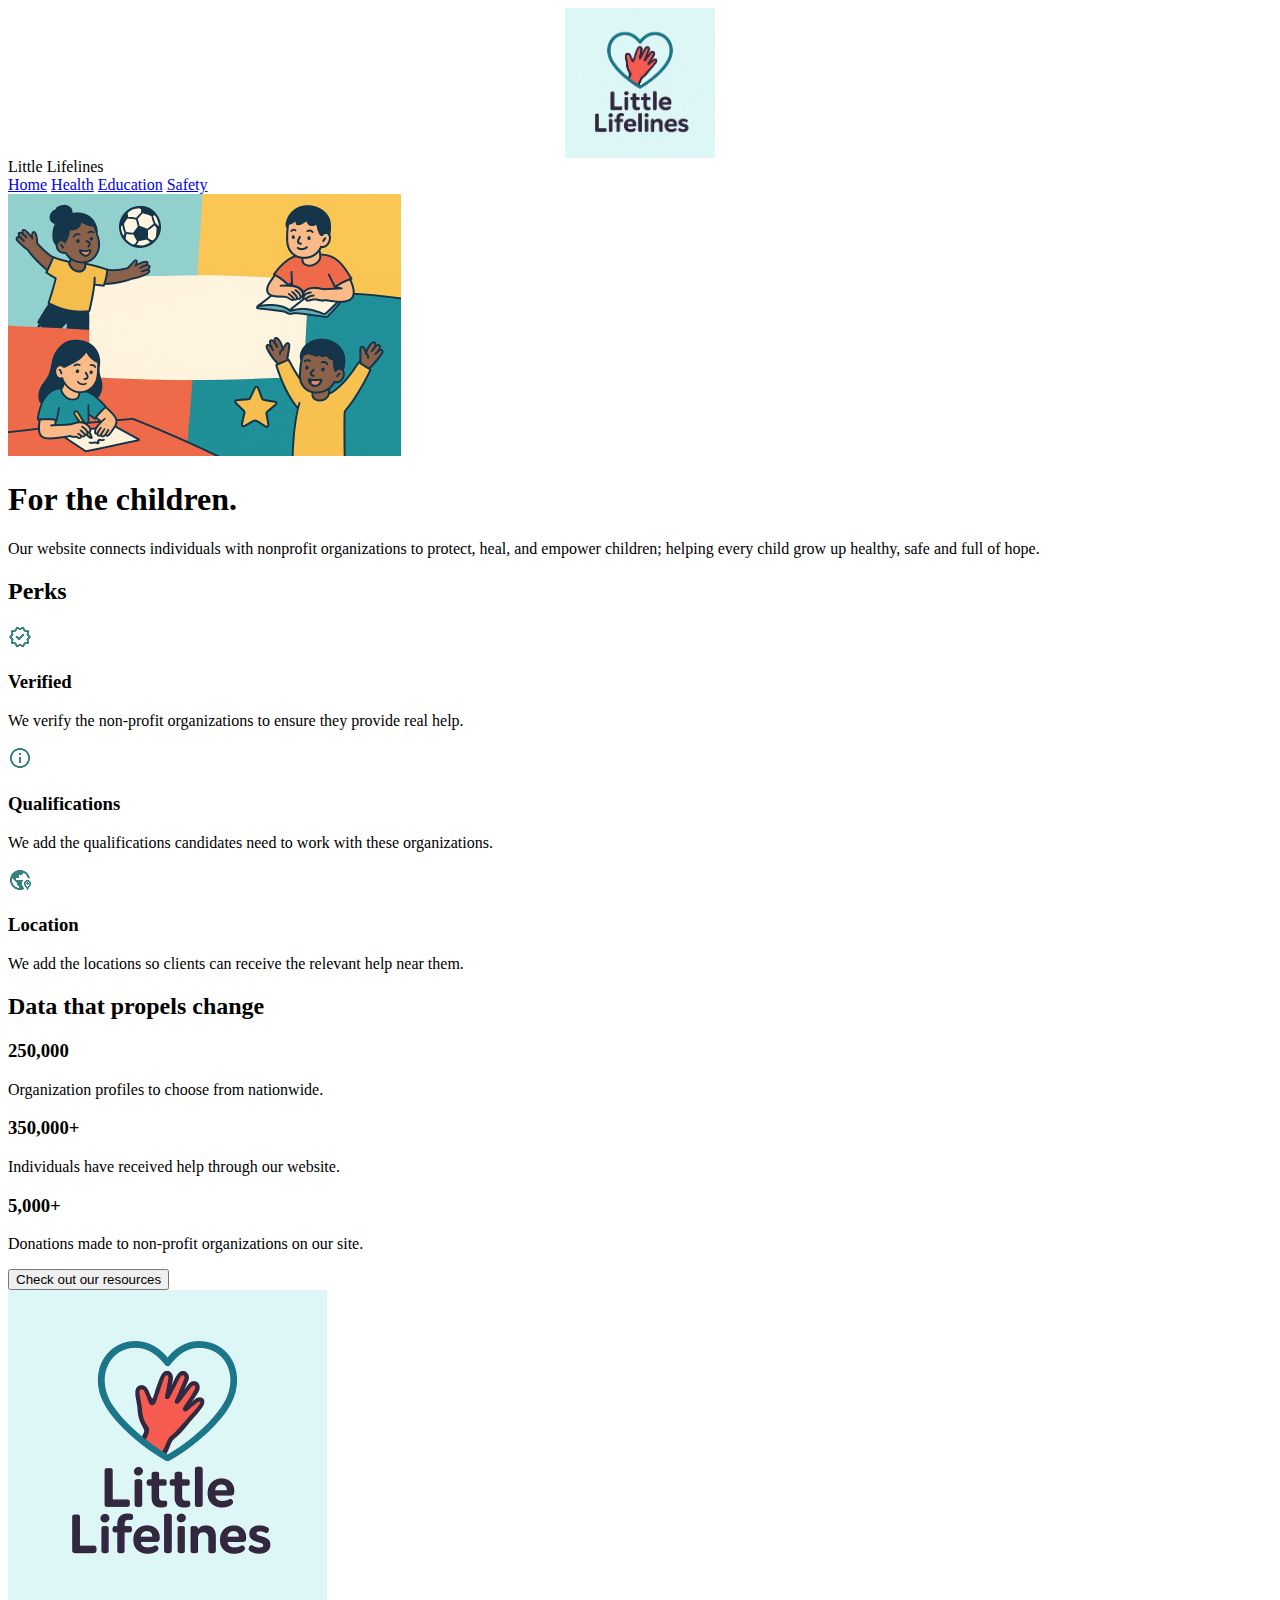
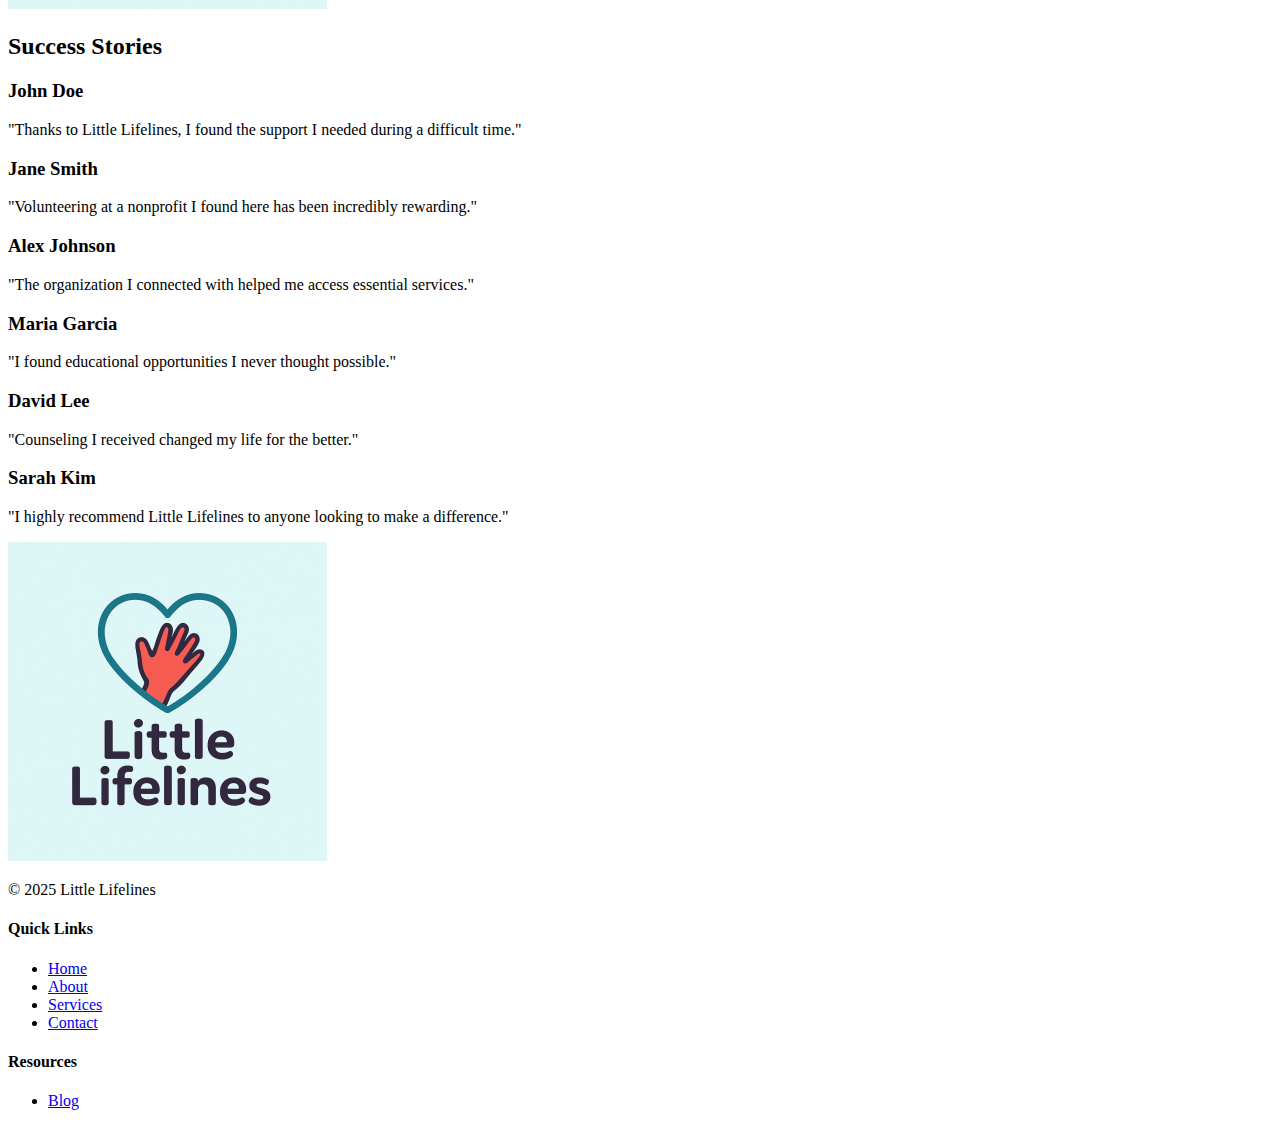
<file: index.html>
<!DOCTYPE html>
<html lang="en">
<head>
    <meta charset="UTF-8">
    <meta name="viewport" content="width=device-width, initial-scale=1.0">
    <title>Little Lifelines</title>
    <link rel="stylesheet" href="styles.css">

     <!-- GOOGLE FONTS -->
    <link rel="preconnect" href="https://fonts.googleapis.com">
    <link rel="preconnect" href="https://fonts.gstatic.com" crossorigin>
    <link href="https://fonts.googleapis.com/css2?family=Bagel+Fat+One&family=Chewy&family=Freckle+Face&family=Poppins:ital,wght@0,100;0,200;0,300;0,400;0,500;0,600;0,700;0,800;0,900;1,100;1,200;1,300;1,400;1,500;1,600;1,700;1,800;1,900&display=swap" rel="stylesheet">
</head>

<body>

    <!-- HEADER -->
    <header class="header">
        <div class="container header-flex">
            <div class="header-left">
                <img src="images/logo.png" class="logo" alt="Logo">
                <span class="brand">Little Lifelines</span>
            </div>

            <nav class="nav">
                <a href="#" class="nav-home">Home</a>
                <a href="health.html" class="nav-health">Health</a>
                <a href="education.html" class="nav-education">Education</a>
                <a href="safety.html" class="nav-saftey">Safety</a>
            </nav>
        </div>
    </header>

    <!-- HERO -->
    <section class="hero">
        <img src="images/hero.png" alt="Hero Image" class="hero-img">

        <div class="hero-overlay">
            <h1>For the children.</h1>
            <p>Our website connects individuals with nonprofit organizations to protect, heal, and empower children; helping every child grow up healthy, safe and full of hope.</p>
        </div>
    </section>

    <!-- PERKS -->
    <section class="perks container">
        <h2 class="section-title">Perks</h2>

        <div class="perk-grid">

            <div class="perk">
                <img src="images/verifiedicon.png" alt="Verified">
                <h3>Verified</h3>
                <p>We verify the non-profit organizations to ensure they provide real help.</p>
            </div>

            <div class="perk">
                <img src="images/infoicon.png" alt="Qualified">
                <h3>Qualifications</h3>
                <p>We add the qualifications candidates need to work with these organizations.</p>
            </div>

            <div class="perk">
                <img src="images/locationicon.png" alt="Location">
                <h3>Location</h3>
                <p>We add the locations so clients can receive the relevant help near them.</p>
            </div>

        </div>
    </section>

    <!-- STATS -->
    <section class="stats container">
        <div class="stats-left">
            <h2>Data that propels change</h2>

            <h3>250,000</h3>
            <p>Organization profiles to choose from nationwide.</p>

            <h3>350,000+</h3>
            <p>Individuals have received help through our website.</p>

            <h3>5,000+</h3>
            <p>Donations made to non-profit organizations on our site.</p>

            <button class="cta-btn">Check out our resources</button>
        </div>

        <div class="stats-right">
            <img src="images/logo.png" alt="Little Lifelines Logo">
        </div>
    </section>

    <!-- SUCCESS STORIES -->
    <section class="stories container">
        <h2 class="section-title">Success Stories</h2>

        <div class="story-grid">

            <article class="story-card">
                <h3>John Doe</h3>
                <p>"Thanks to Little Lifelines, I found the support I needed during a difficult time."</p>
            </article>

            <article class="story-card">
                <h3>Jane Smith</h3>
                <p>"Volunteering at a nonprofit I found here has been incredibly rewarding."</p>
            </article>

            <article class="story-card">
                <h3>Alex Johnson</h3>
                <p>"The organization I connected with helped me access essential services."</p>
            </article>

            <article class="story-card">
                <h3>Maria Garcia</h3>
                <p>"I found educational opportunities I never thought possible."</p>
            </article>

            <article class="story-card">
                <h3>David Lee</h3>
                <p>"Counseling I received changed my life for the better."</p>
            </article>

            <article class="story-card">
                <h3>Sarah Kim</h3>
                <p>"I highly recommend Little Lifelines to anyone looking to make a difference."</p>
            </article>

        </div>
    </section>

    <!-- FOOTER -->
    <footer class="footer">
        <div class="container footer-grid">

            <div>
                <img src="/images/logo.png" class="footer-logo" alt="">
                <p>&copy; 2025 Little Lifelines</p>
            </div>

            <div>
                <h4>Quick Links</h4>
                <ul>
                    <li><a href="#">Home</a></li>
                    <li><a href="#">About</a></li>
                    <li><a href="#">Services</a></li>
                    <li><a href="#">Contact</a></li>
                </ul>
            </div>

            <div>
                <h4>Resources</h4>
                <ul>
                    <li><a href="#">Blog</a
</file>
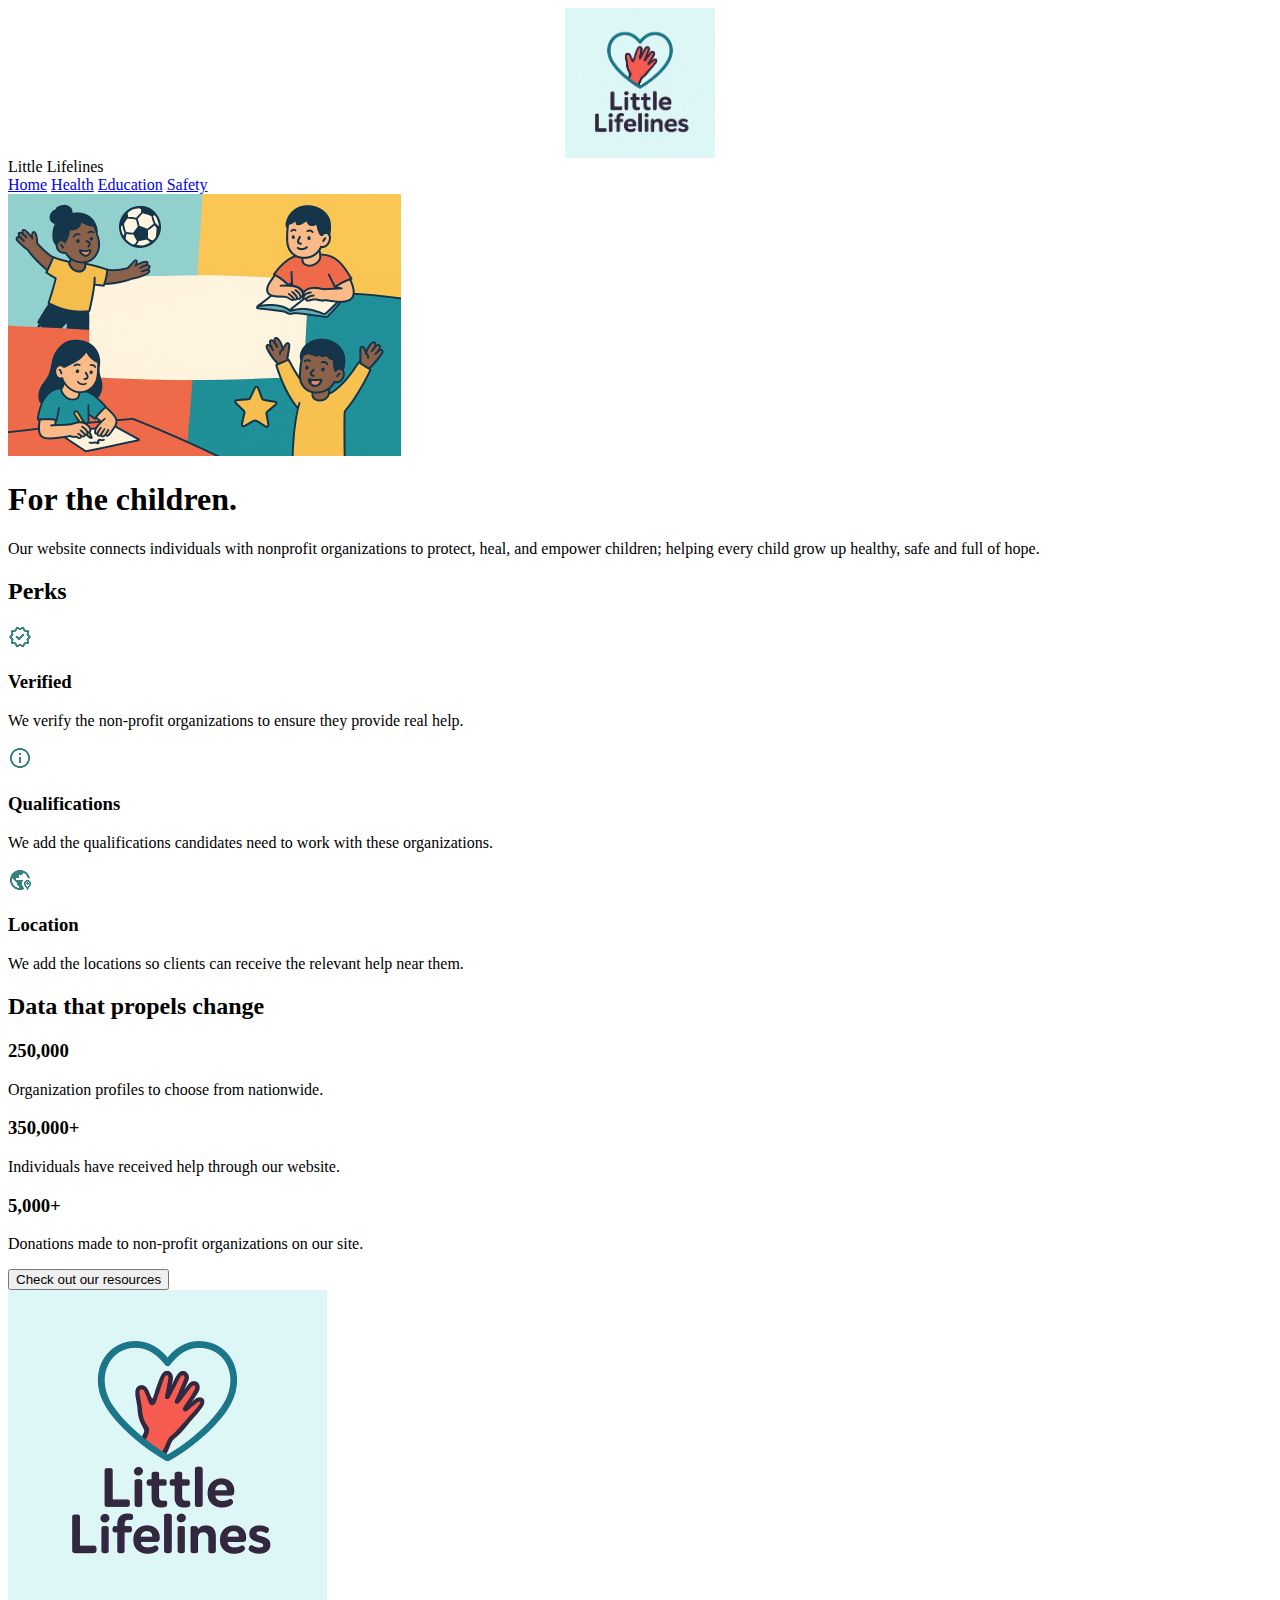
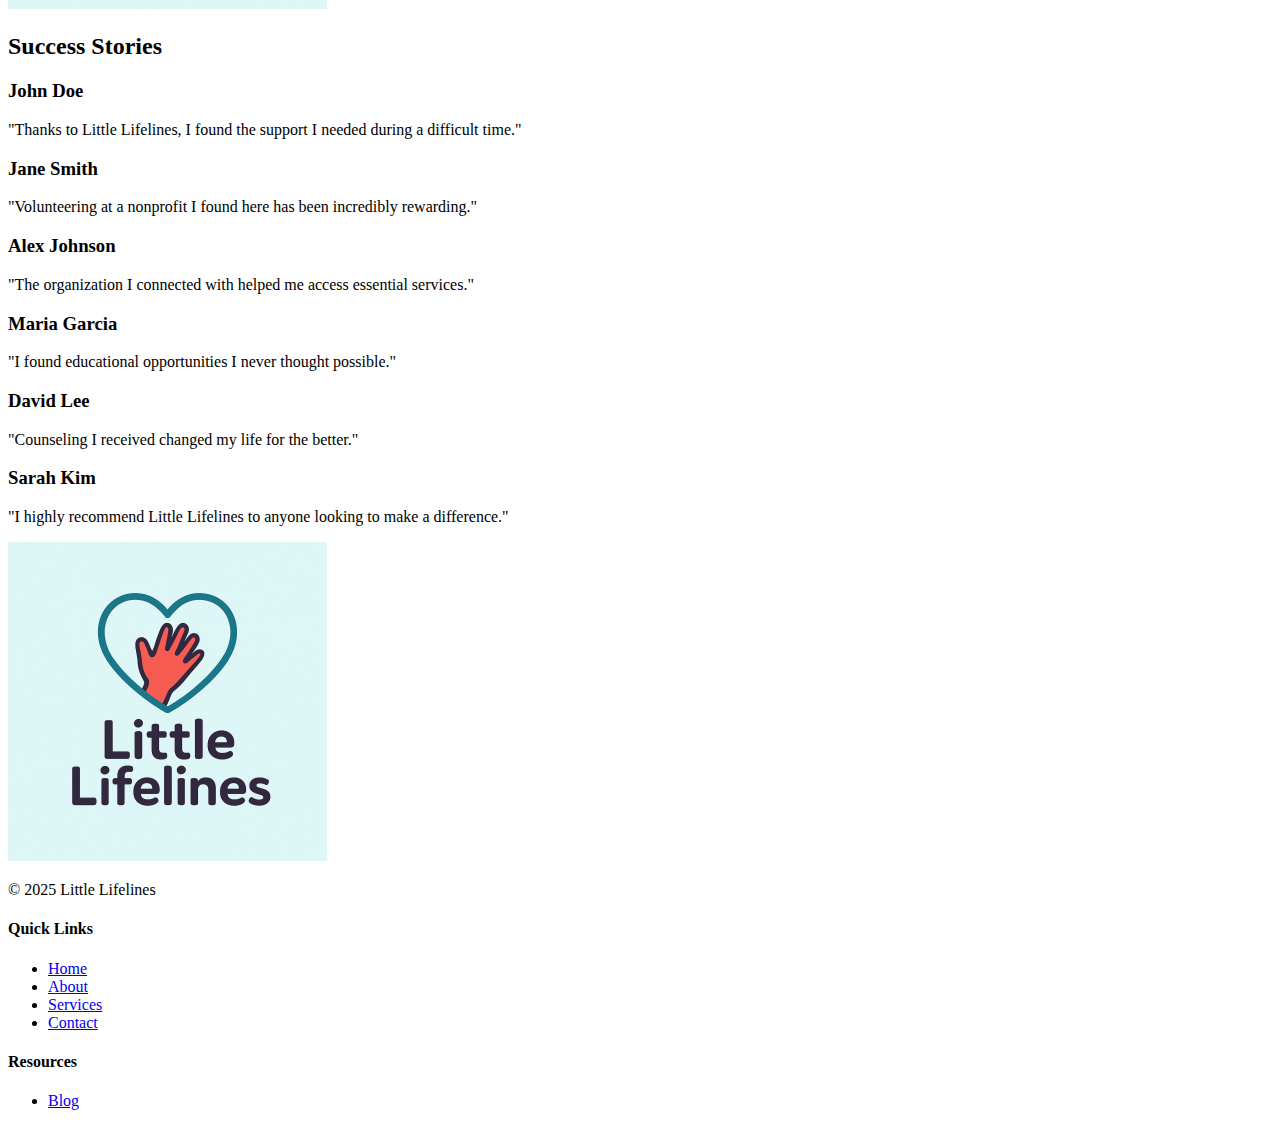
<file: education.html>
<!DOCTYPE html>
<html lang="en">
<head>
    <meta charset="UTF-8">
    <meta name="viewport" content="width=device-width, initial-scale=1.0">
    <title>Little Lifelines</title>
    <link rel="stylesheet" href="styles.css">

     <!-- GOOGLE FONTS -->
    <link rel="preconnect" href="https://fonts.googleapis.com">
    <link rel="preconnect" href="https://fonts.gstatic.com" crossorigin>
    <link href="https://fonts.googleapis.com/css2?family=Bagel+Fat+One&family=Chewy&family=Freckle+Face&family=Poppins:ital,wght@0,100;0,200;0,300;0,400;0,500;0,600;0,700;0,800;0,900;1,100;1,200;1,300;1,400;1,500;1,600;1,700;1,800;1,900&display=swap" rel="stylesheet">
</head>

<body>

    <!-- HEADER -->
    <header class="header">
        <div class="container header-flex">
            <div class="header-left">
                <img src="images/logo.png" class="logo" alt="Logo">
                <span class="brand">Little Lifelines</span>
            </div>

            <nav class="nav">
                <a href="#" class="nav-home">Home</a>
                <a href="#" class="nav-health">Health</a>
                <a href="#" class="nav-education">Education</a>
                <a href="#" class="nav-saftey">Safety</a>
            </nav>
        </div>
    </header>

    <!-- HERO -->
    <section class="hero">
        <img src="images/hero.png" alt="Hero Image" class="hero-img">

        <div class="hero-overlay">
            <h1>For the children.</h1>
            <p>Our website connects individuals with nonprofit organizations to protect, heal, and empower children; helping every child grow up healthy, safe and full of hope.</p>
        </div>
    </section>

    <!-- PERKS -->
    <section class="perks container">
        <h2 class="section-title">Perks</h2>

        <div class="perk-grid">

            <div class="perk">
                <img src="images/verifiedicon.png" alt="Verified">
                <h3>Verified</h3>
                <p>We verify the non-profit organizations to ensure they provide real help.</p>
            </div>

            <div class="perk">
                <img src="images/infoicon.png" alt="Qualified">
                <h3>Qualifications</h3>
                <p>We add the qualifications candidates need to work with these organizations.</p>
            </div>

            <div class="perk">
                <img src="images/locationicon.png" alt="Location">
                <h3>Location</h3>
                <p>We add the locations so clients can receive the relevant help near them.</p>
            </div>

        </div>
    </section>

    <!-- STATS -->
    <section class="stats container">
        <div class="stats-left">
            <h2>Data that propels change</h2>

            <h3>250,000</h3>
            <p>Organization profiles to choose from nationwide.</p>

            <h3>350,000+</h3>
            <p>Individuals have received help through our website.</p>

            <h3>5,000+</h3>
            <p>Donations made to non-profit organizations on our site.</p>

            <button class="cta-btn">Check out our resources</button>
        </div>

        <div class="stats-right">
            <img src="images/logo.png" alt="Little Lifelines Logo">
        </div>
    </section>

    <!-- SUCCESS STORIES -->
    <section class="stories container">
        <h2 class="section-title">Success Stories</h2>

        <div class="story-grid">

            <article class="story-card">
                <h3>John Doe</h3>
                <p>"Thanks to Little Lifelines, I found the support I needed during a difficult time."</p>
            </article>

            <article class="story-card">
                <h3>Jane Smith</h3>
                <p>"Volunteering at a nonprofit I found here has been incredibly rewarding."</p>
            </article>

            <article class="story-card">
                <h3>Alex Johnson</h3>
                <p>"The organization I connected with helped me access essential services."</p>
            </article>

            <article class="story-card">
                <h3>Maria Garcia</h3>
                <p>"I found educational opportunities I never thought possible."</p>
            </article>

            <article class="story-card">
                <h3>David Lee</h3>
                <p>"Counseling I received changed my life for the better."</p>
            </article>

            <article class="story-card">
                <h3>Sarah Kim</h3>
                <p>"I highly recommend Little Lifelines to anyone looking to make a difference."</p>
            </article>

        </div>
    </section>

    <!-- FOOTER -->
    <footer class="footer">
        <div class="container footer-grid">

            <div>
                <img src="/images/logo.png" class="footer-logo" alt="">
                <p>&copy; 2025 Little Lifelines</p>
            </div>

            <div>
                <h4>Quick Links</h4>
                <ul>
                    <li><a href="#">Home</a></li>
                    <li><a href="#">About</a></li>
                    <li><a href="#">Services</a></li>
                    <li><a href="#">Contact</a></li>
                </ul>
            </div>

            <div>
                <h4>Resources</h4>
                <ul>
                    <li><a href="#">Blog</a
</file>
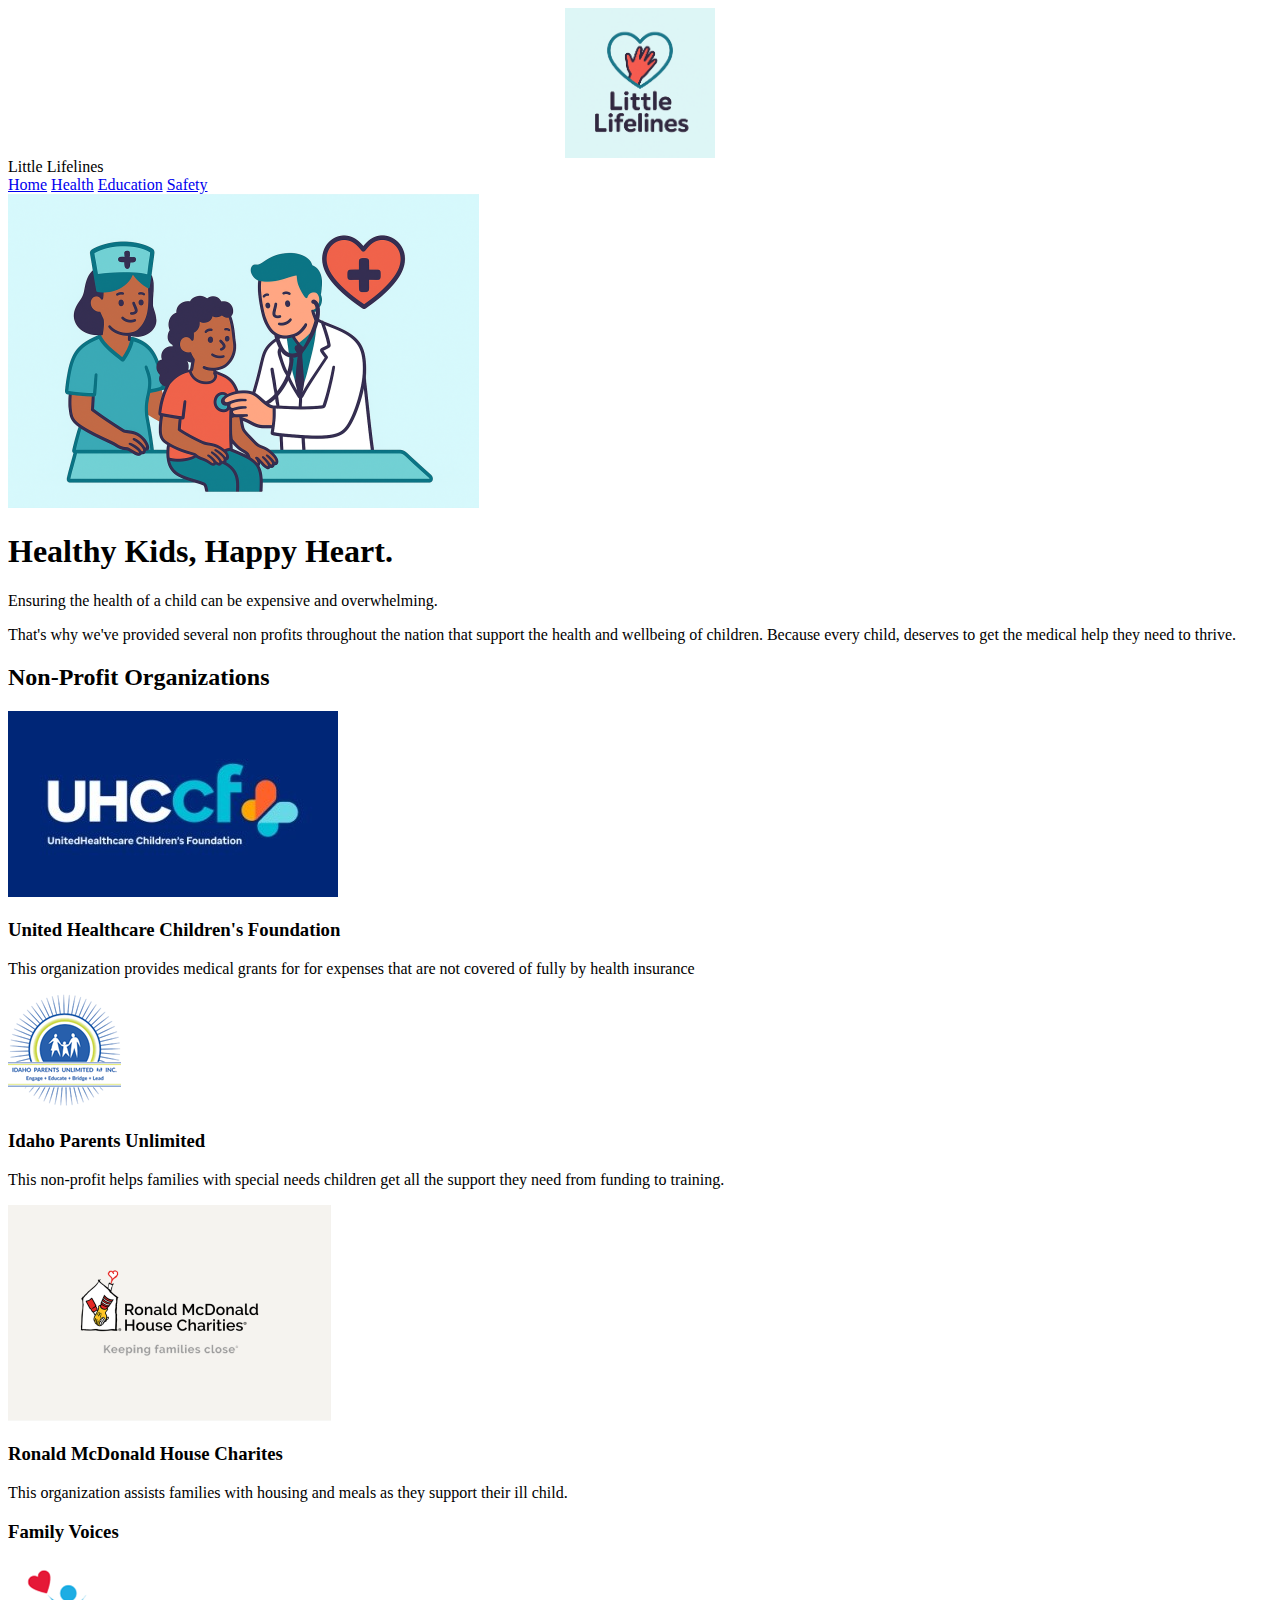
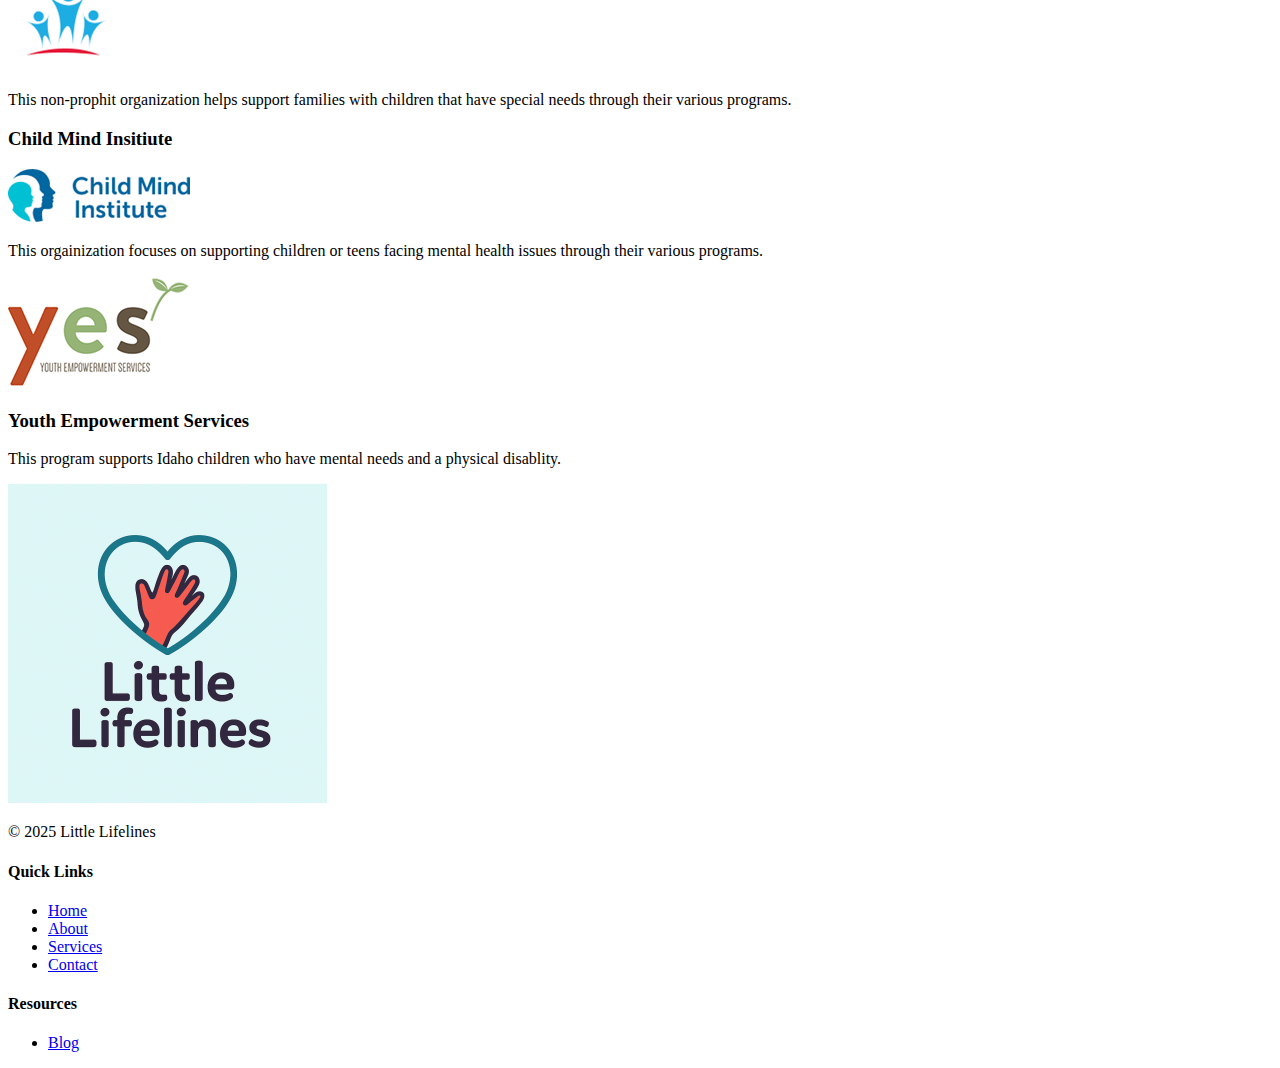
<file: health.html>
<!DOCTYPE html>
<html lang="en">
<head>
    <meta charset="UTF-8">
    <meta name="viewport" content="width=device-width, initial-scale=1.0">
    <title>Little Lifelines-Health</title>
    <link rel="stylesheet" href="styles.css">

     <!-- GOOGLE FONTS -->
    <link rel="preconnect" href="https://fonts.googleapis.com">
    <link rel="preconnect" href="https://fonts.gstatic.com" crossorigin>
    <link href="https://fonts.googleapis.com/css2?family=Bagel+Fat+One&family=Chewy&family=Freckle+Face&family=Poppins:ital,wght@0,100;0,200;0,300;0,400;0,500;0,600;0,700;0,800;0,900;1,100;1,200;1,300;1,400;1,500;1,600;1,700;1,800;1,900&display=swap" rel="stylesheet">
</head>

<body>

    <!-- HEADER -->
    <header class="header">
        <div class="container header-flex">
            <div class="header-left">
                <img src="images/logo.png" class="logo" alt="Logo">
                <span class="brand">Little Lifelines</span>
            </div>

            <nav class="nav">
                <a href="index.html" class="nav-home">Home</a>
                <a href="health.html" class="nav-health">Health</a>
                <a href="#" class="nav-education">Education</a>
                <a href="#" class="nav-saftey">Safety</a>
            </nav>
        </div>
    </header>

    <!-- HERO -->
    <section class="hero">
        <img src="images/hero1.png" alt="Hero Image" class="hero-img">

        <div class="hero-overlay">
            <h1>Healthy Kids, Happy Heart.</h1>
            <p>Ensuring the health of a child can be expensive and overwhelming.</p>
            <p>That's why we've provided several non profits throughout the nation that support the health and wellbeing of children. Because every child, deserves to get the medical help they need to thrive.</p>
        </div>
    </section>

        </div>
    </section>

   

    <!-- SUCCESS STORIES -->
    <section class="stories container">
        <h2 class="section-title">Non-Profit Organizations</h2>

        <div class="story-grid">

            <article class="story-card">
                <img src="images/nonp1.jpg">
                <h3>United Healthcare Children's Foundation</h3>
                <p>This organization provides medical grants for for expenses that are not covered of fully by health insurance</p>
            </article>

            <article class="story-card">
                <img src="images/nonp2.png">
                <h3>Idaho Parents Unlimited</h3>
                <p>This non-profit helps families with special needs children get all the support they need from funding to training.</p>
            </article>

            <article class="story-card">
                <img src="images/nonp3.png">
                <h3>Ronald McDonald House Charites</h3>
                <p>This organization assists families with housing and meals as they support their ill child.</p>
            </article>

            <article class="story-card">
                <h3>Family Voices</h3>
                <img src="images/nonp4.png">
                <p>This non-prophit organization helps support families with children that have special needs through their various programs.</p>
            </article>

            <article class="story-card">
                <h3>Child Mind Insitiute</h3>
                <img src="images/nonp5.png">
                <p>This orgainization focuses on supporting children or teens facing mental health issues through their various programs.</p>
            </article>

            <article class="story-card">
                <img src="images/nonp6.png">
                <h3>Youth Empowerment Services</h3>
                <p>This program supports Idaho children who have mental needs and a physical disablity.</p>
            </article>

        </div>
    </section>

    <!-- FOOTER -->
    <footer class="footer">
        <div class="container footer-grid">

            <div>
                <img src="/images/logo.png" class="footer-logo" alt="">
                <p>&copy; 2025 Little Lifelines</p>
            </div>

            <div>
                <h4>Quick Links</h4>
                <ul>
                    <li><a href="#">Home</a></li>
                    <li><a href="#">About</a></li>
                    <li><a href="#">Services</a></li>
                    <li><a href="#">Contact</a></li>
                </ul>
            </div>

            <div>
                <h4>Resources</h4>
                <ul>
                    <li><a href="#">Blog</a
</file>
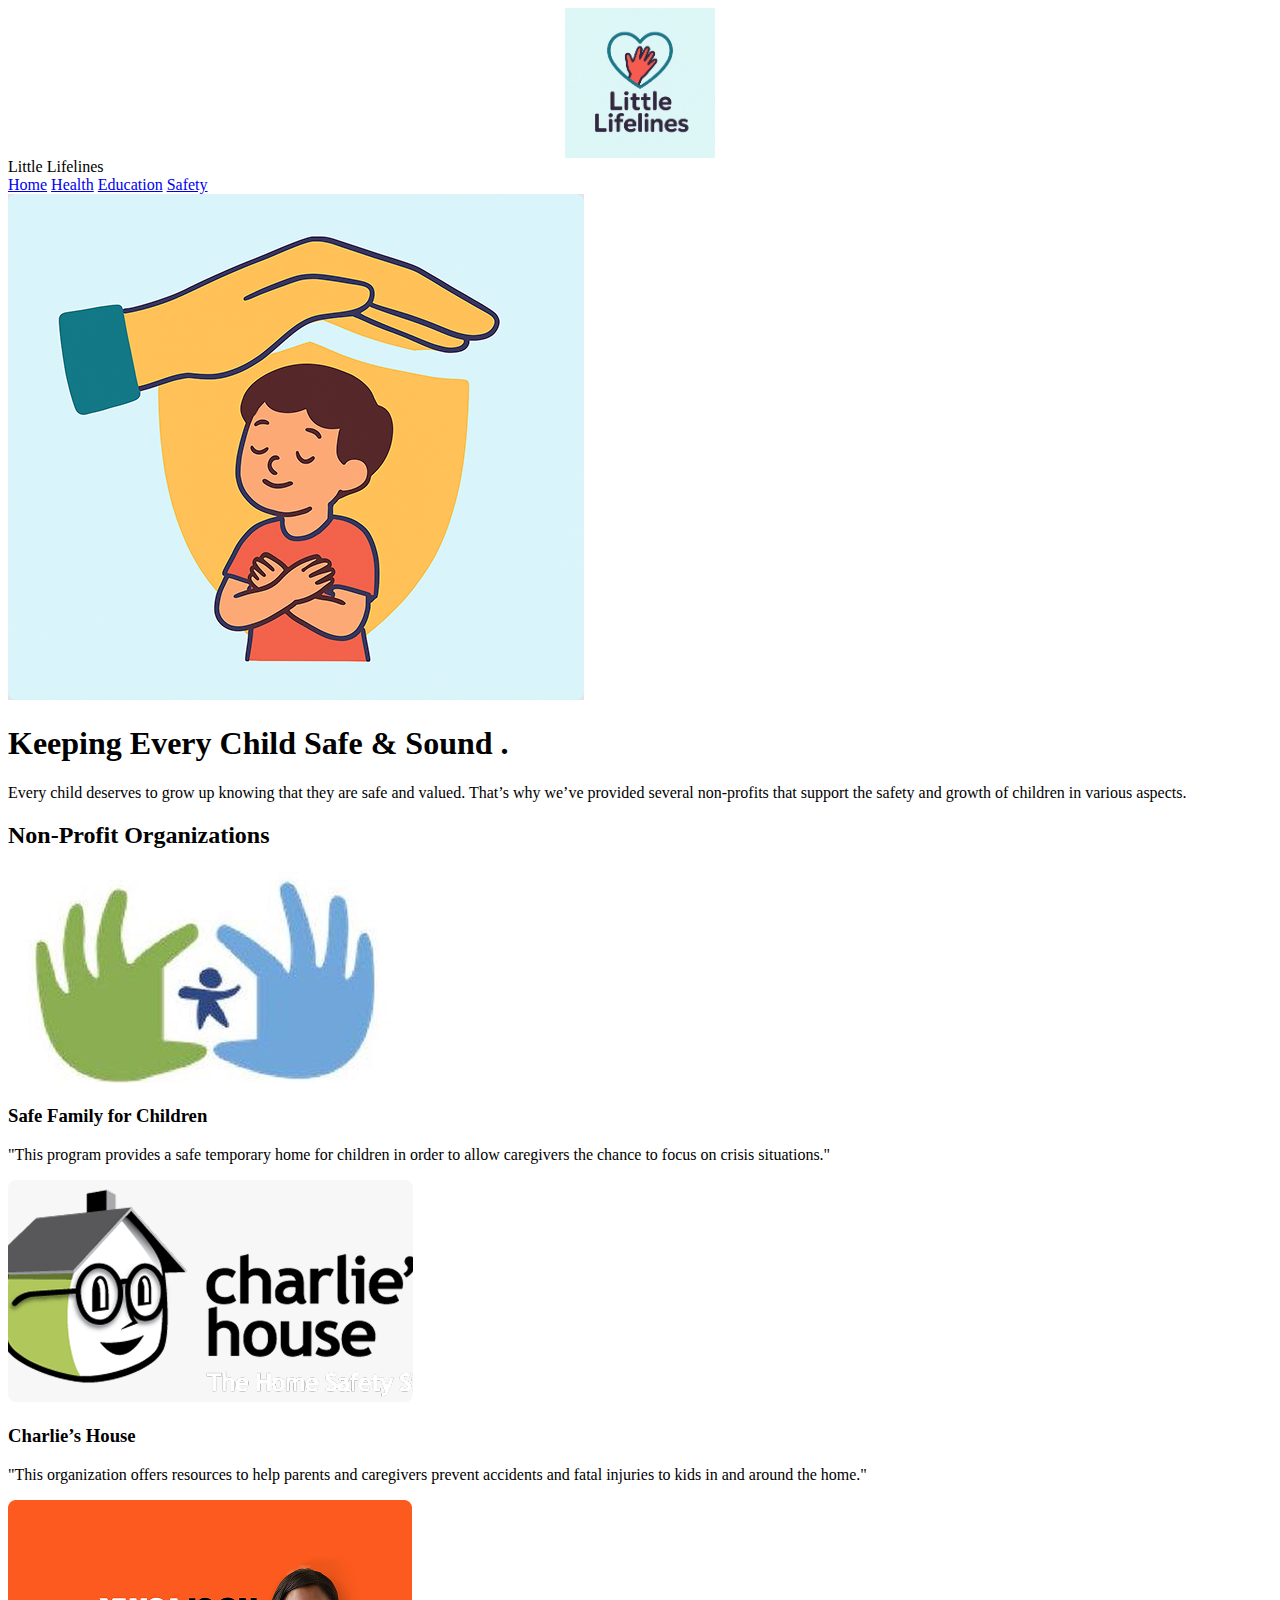
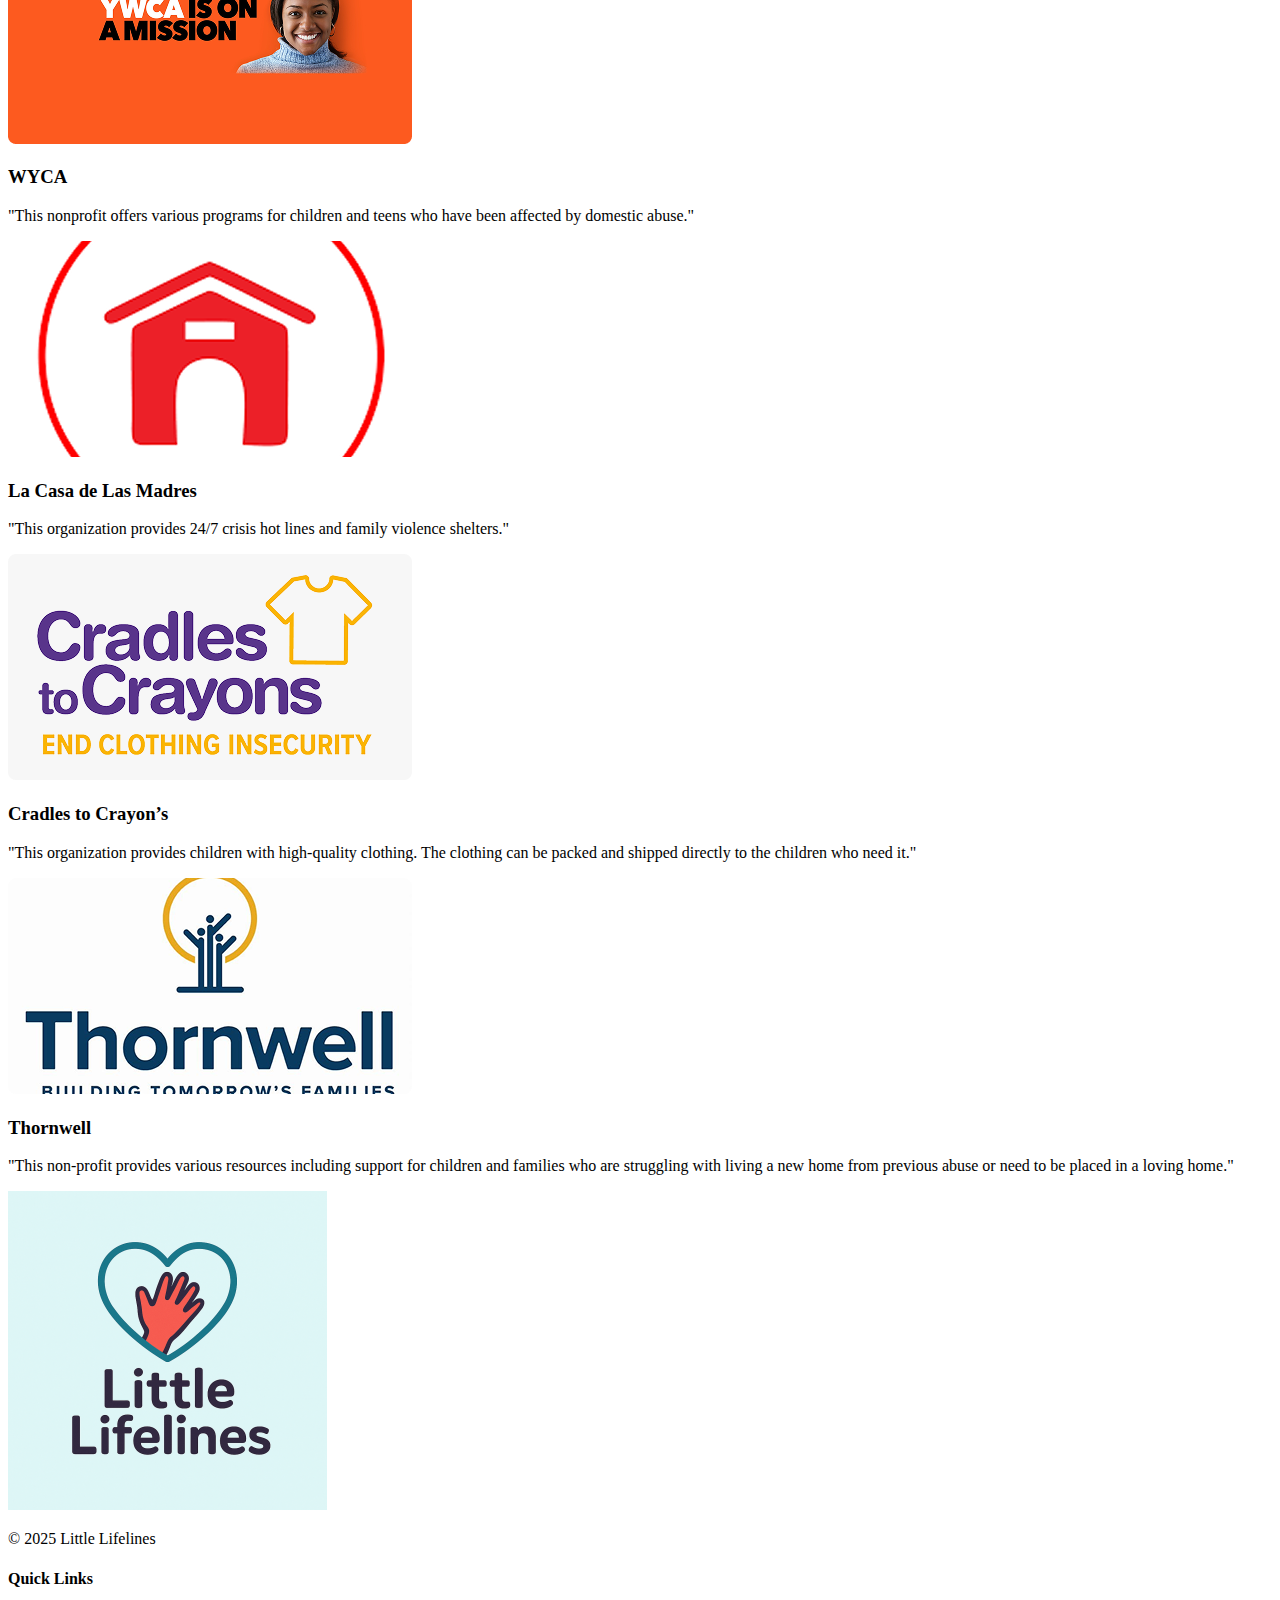
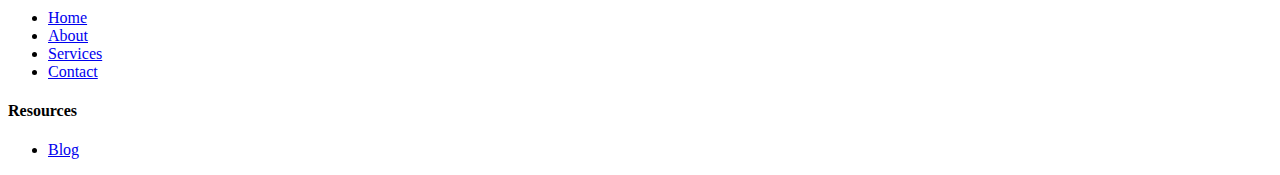
<file: safety.html>
<!DOCTYPE html>
<html lang="en">
<head>
    <meta charset="UTF-8">
    <meta name="viewport" content="width=device-width, initial-scale=1.0">
    <title>Little Lifelines</title>
    <link rel="stylesheet" href="styles.css">

     <!-- GOOGLE FONTS -->
    <link rel="preconnect" href="https://fonts.googleapis.com">
    <link rel="preconnect" href="https://fonts.gstatic.com" crossorigin>
    <link href="https://fonts.googleapis.com/css2?family=Bagel+Fat+One&family=Chewy&family=Freckle+Face&family=Poppins:ital,wght@0,100;0,200;0,300;0,400;0,500;0,600;0,700;0,800;0,900;1,100;1,200;1,300;1,400;1,500;1,600;1,700;1,800;1,900&display=swap" rel="stylesheet">
</head>

<body>

    <!-- HEADER -->
    <header class="header">
        <div class="container header-flex">
            <div class="header-left">
                <img src="images/logo.png" class="logo" alt="Logo">
                <span class="brand">Little Lifelines</span>
            </div>

            <nav class="nav">
                <a href="index.html" class="nav-home">Home</a>
                <a href="health.html" class="nav-health">Health</a>
                <a href="education.html" class="nav-education">Education</a>
                <a href="safety.html" class="nav-safety">Safety</a>
            </nav>
        </div>
    </header>

    <!-- HERO -->
    <section class="hero">
        <img src="images/hero3.png" alt="Hero Image" class="hero-img">

        <div class="hero-overlay">
            <h1>Keeping Every Child Safe & Sound .</h1>
            <p>Every child deserves to grow up knowing that they are safe and valued.
                That’s why we’ve provided several non-profits that support the safety and growth of children in various aspects.</p>
        </div>
    </section>

    <!-- Non-Profit Organizations -->
    <section class="stories container">
        <h2 class="section-title">Non-Profit Organizations</h2>

        <div class="story-grid">

            <article class="story-card">
                <img src="images/nonprof1.png">
                <h3>Safe Family for Children</h3>
                <p>"This program provides a safe temporary home for children in order to allow caregivers the chance to focus on crisis situations."</p>
            </article>

            <article class="story-card">
                <img src="images/nonprof2.png">
                <h3>Charlie’s House</h3>
                <p>"This organization offers resources to help parents and caregivers prevent accidents and fatal injuries to kids in and around the home."</p>
            </article>

            <article class="story-card">
                <img src="images/nonprof3.png">
                <h3>WYCA</h3>
                <p>"This nonprofit offers various programs for children and teens who have been affected by domestic abuse."</p>
            </article>

            <article class="story-card">
                <img src="images/nonprof4.png">
                <h3>La Casa de Las Madres</h3>
                <p>"This organization provides 24/7 crisis hot lines and family violence shelters."</p>
            </article>

            <article class="story-card">
                <img src="images/nonprof5.png">
                <h3>Cradles to Crayon’s</h3>
                <p>"This organization provides children with high-quality clothing. The clothing can be packed and shipped directly to the children who need it."</p>
            </article>

            <article class="story-card">
                <img src="images/nonprof6.png">
                <h3>Thornwell</h3>
                <p>"This non-profit provides various resources including support for children and families who are struggling with living a new home from previous abuse or need to be placed in a loving home."</p>
            </article>

        </div>
    </section>

    <!-- FOOTER -->
    <footer class="footer">
        <div class="container footer-grid">

            <div>
                <img src="/images/logo.png" class="footer-logo" alt="">
                <p>&copy; 2025 Little Lifelines</p>
            </div>

            <div>
                <h4>Quick Links</h4>
                <ul>
                     <li><a href="index.html">Home</a></li>
                    <li><a href="#">About</a></li>
                    <li><a href="#">Services</a></li>
                    <li><a href="#">Contact</a></li>
                </ul>
            </div>

            <div>
                <h4>Resources</h4>
                <ul>
                    <li><a href="#">Blog</a
</file>
<file: styles.css>
.logo{
    width: 150px;
    height: auto;
    display: block;
    margin: 0 auto;
}
#header{
    background-color: #f8f9fa;
    padding: 20px;
    text-align: center;
    font-size: 24px;
    font-weight: bold;
    color: #333;
}
.hero-image{
    width: 100%;
    height: auto;
    display: block;
    margin: 20px 0;
}
.centered {
    text-align: center;
}
</file>
